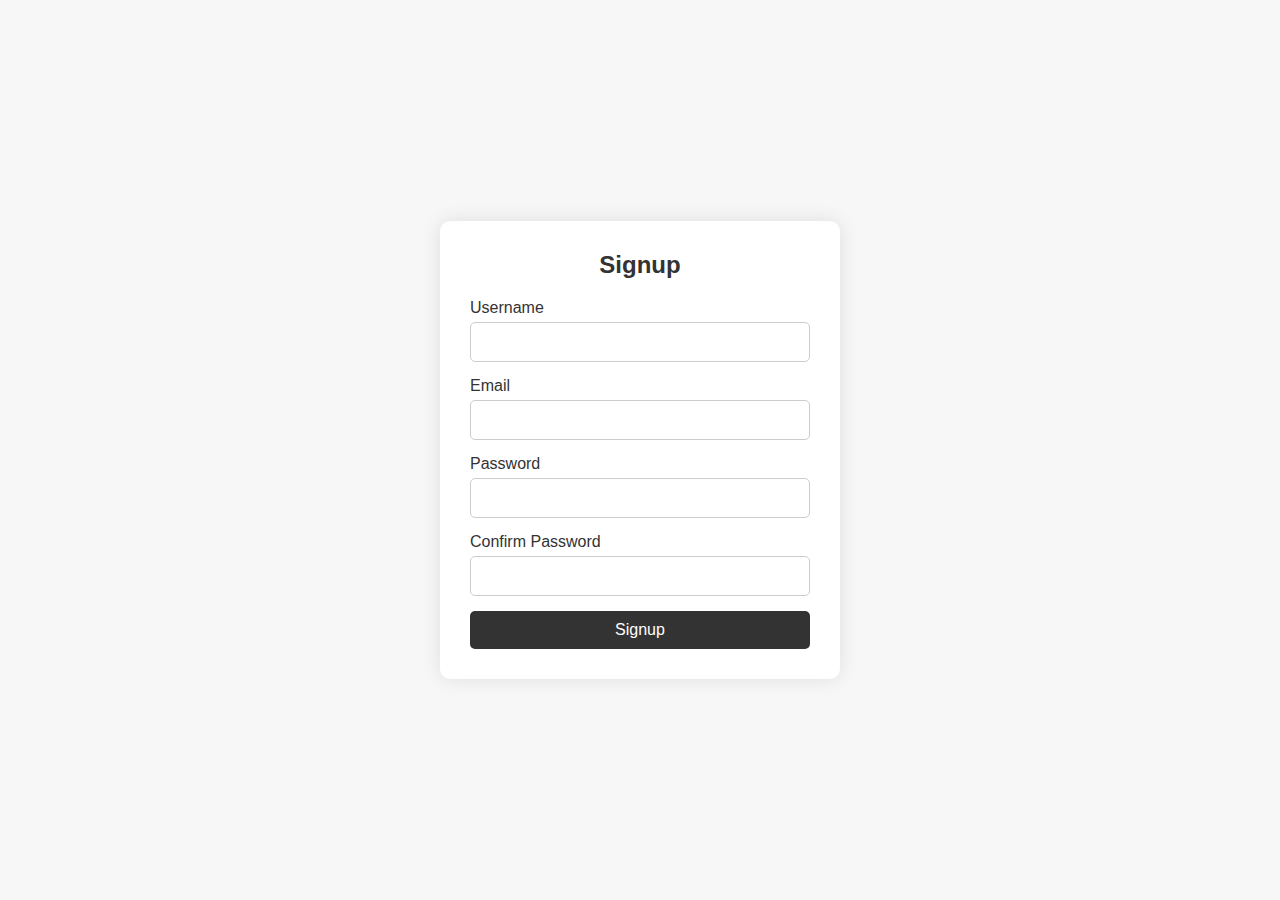
<file: index.html>
<!DOCTYPE html>
<html lang="en">
<head>
    <meta charset="UTF-8">
    <meta name="viewport" content="width=device-width, initial-scale=1.0">
    <title>Document</title>
    <link rel="stylesheet" href="./style.css">
</head>
<body>
   

    <div class="signup-container">
        <h2>Signup</h2>
        <form id="signupForm">
            <div class="form-group">
                <label for="username">Username</label>
                <input type="text" id="username" name="username" required>
            </div>
            <div class="form-group">
                <label for="email">Email</label>
                <input type="email" id="email" name="email" required>
            </div>
            <div class="form-group">
                <label for="password">Password</label>
                <input type="password" id="password" name="password" required>
            </div>
            <div class="form-group">
                <label for="confirm-password">Confirm Password</label>
                <input type="password" id="confirm-password" name="confirm-password" required>
            </div>
            <button onclick="dataSubmit(event)" type="submit">Signup</button>
        </form>
    </div>


    <script src="./signup.js"></script>
</body>
</html>
</file>
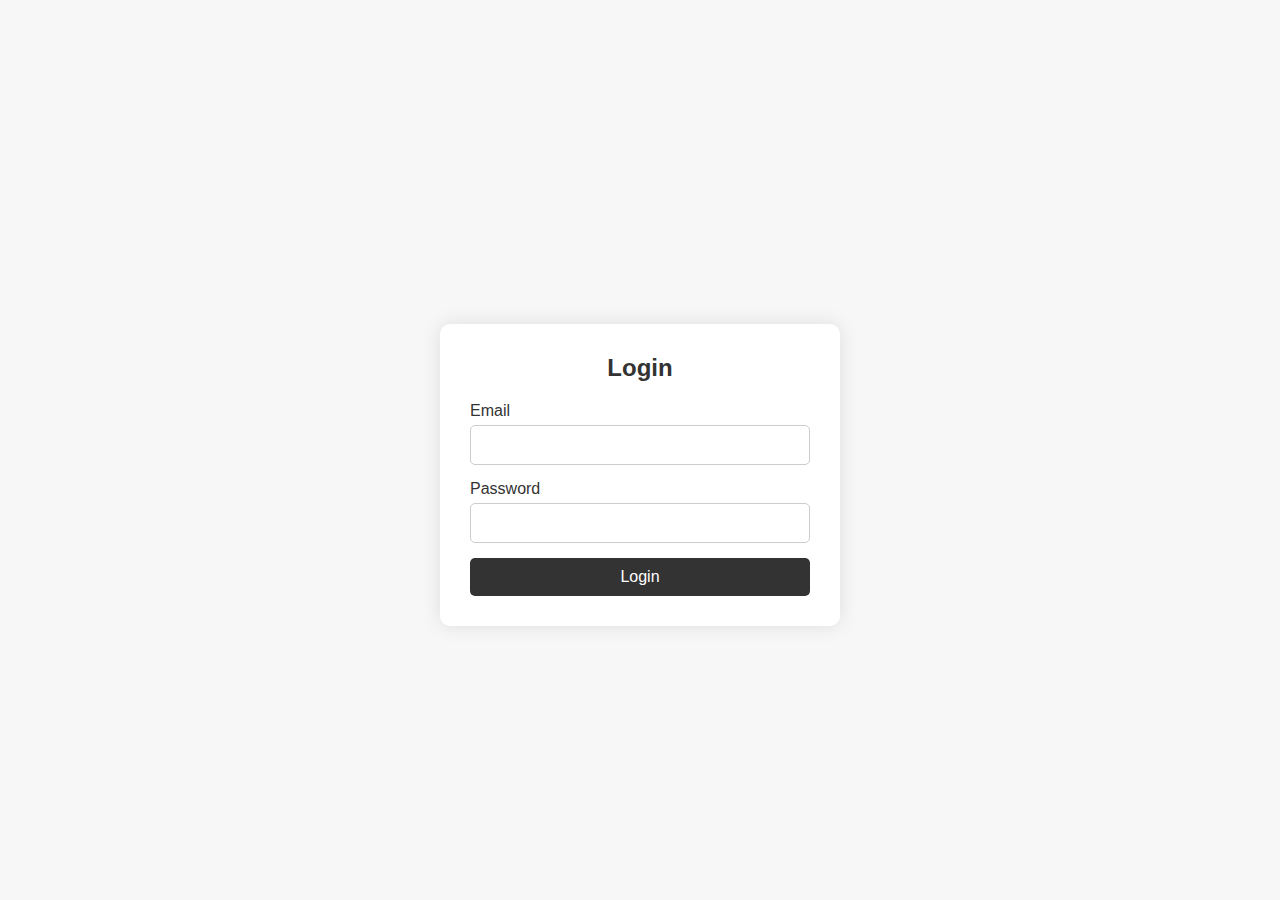
<file: login.html>
<!DOCTYPE html>
<html lang="en">
<head>
    <meta charset="UTF-8">
    <meta name="viewport" content="width=device-width, initial-scale=1.0">
    <title>Login Page</title>
    <link rel="stylesheet" href="./style.css">
</head>
<body>
 

    <div class="login-container">
        <h2>Login</h2>
        <form id="loginForm" onsubmit="loginData(event)">
            <div class="form-group">
                <label for="email">Email</label>
                <input type="email" id="email" name="email" required>
            </div>
            <div class="form-group">
                <label for="password">Password</label>
                <input type="password" id="password" name="password" required>
            </div>
            <button onclick="loginData(e)" type="submit">Login</button>
        </form>
    </div>

    <script src="./login/login.js"></script>
</body>
</html>
</file>
<file: style.css>
* {
    margin: 0;
    padding: 0;
    box-sizing: border-box;
    font-family: Arial, sans-serif;
}

body {
    background-color: #f7f7f7;
    display: flex;
    flex-direction: column;
    align-items: center;
    justify-content: center;
    min-height: 100vh;
}



.signup-container {
    background-color: #fff;
    padding: 30px;
    border-radius: 10px;
    box-shadow: 0 0 20px rgba(0, 0, 0, 0.1);
    width: 400px;
}

.signup-container h2 {
    margin-bottom: 20px;
    color: #333;
    text-align: center;
}

.form-group {
    margin-bottom: 15px;
}

.form-group label {
    display: block;
    margin-bottom: 5px;
    color: #333;
}

.form-group input {
    width: 100%;
    padding: 10px;
    border: 1px solid #ccc;
    border-radius: 5px;
    font-size: 16px;
}

button[type="submit"] {
    width: 100%;
    padding: 10px;
    background-color: #333;
    color: #fff;
    border: none;
    border-radius: 5px;
    font-size: 16px;
    cursor: pointer;
    transition: background-color 0.3s;
}

button[type="submit"]:hover {
    background-color: #ff6347;
}
.login-container {
    background-color: #fff;
    padding: 30px;
    border-radius: 10px;
    box-shadow: 0 0 20px rgba(0, 0, 0, 0.1);
    width: 400px;
    margin-top: 50px;
}

.login-container h2 {
    margin-bottom: 20px;
    color: #333;
    text-align: center;
}
</file>
